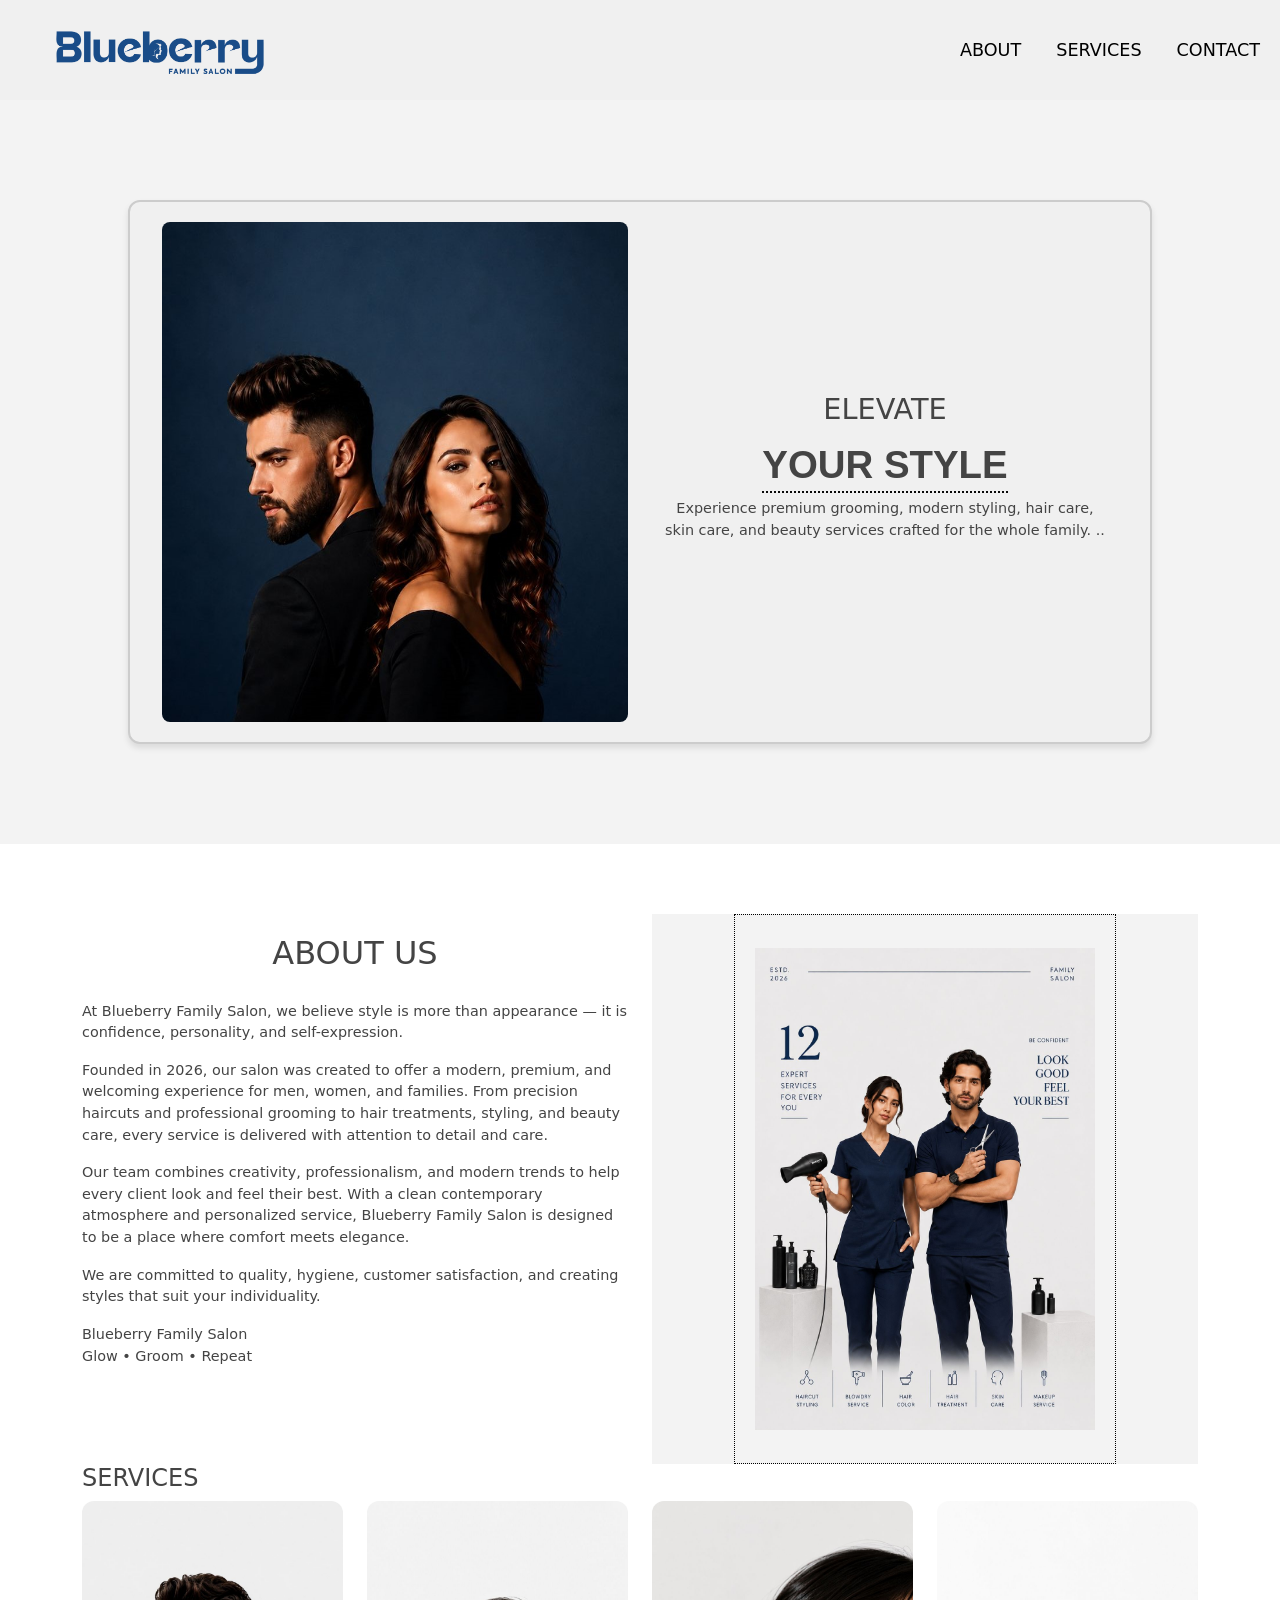
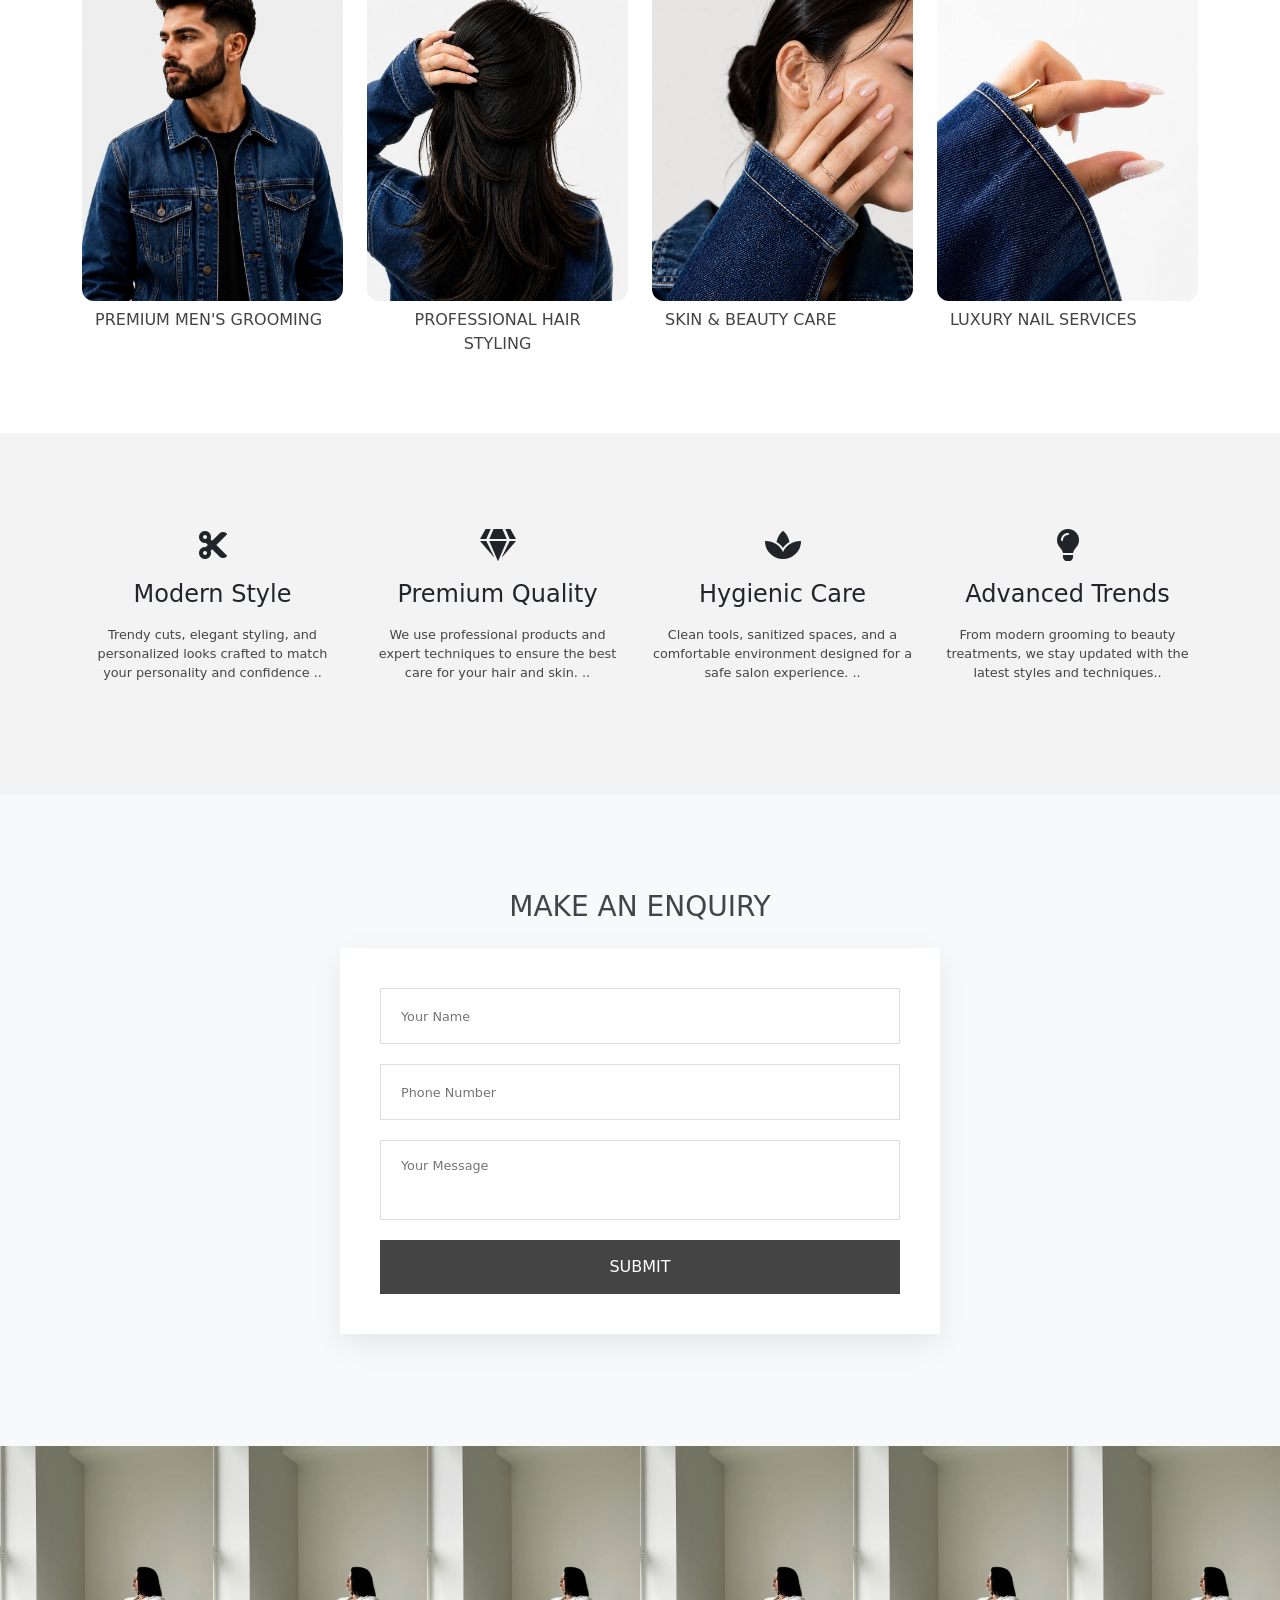
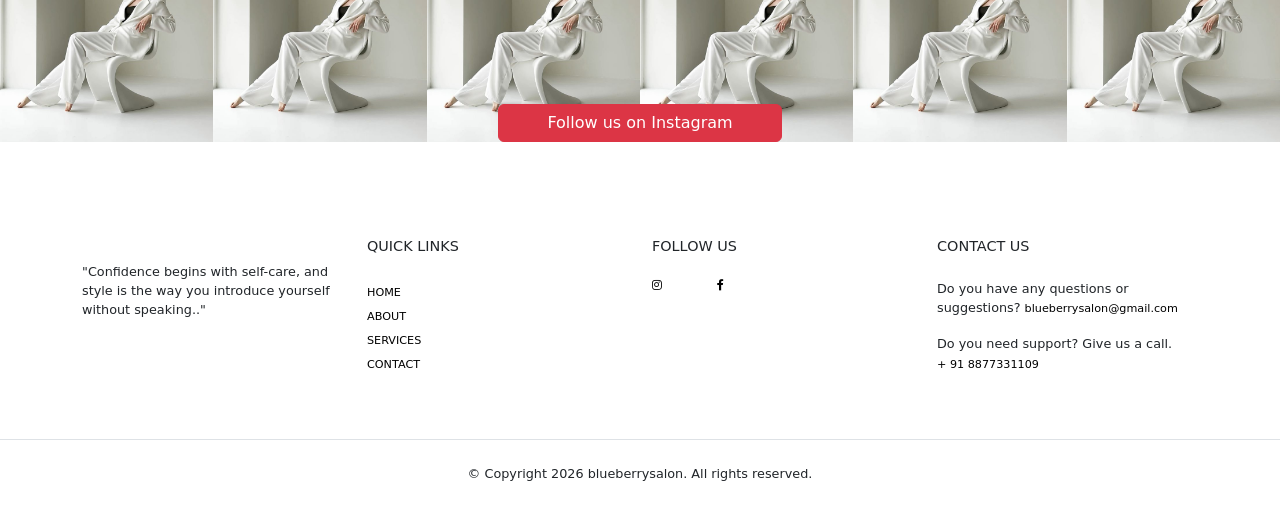
<file: happy/index.html>
<!DOCTYPE html>
<html lang="en">
<head>
    <meta charset="UTF-8">
    <meta name="viewport" content="width=device-width, initial-scale=1.0">
    <link rel="stylesheet" href="assets/style.css">
    <link href="https://cdn.jsdelivr.net/npm/bootstrap@5.3.0-alpha1/dist/css/bootstrap.min.css" rel="stylesheet">
    <link href="https://cdnjs.cloudflare.com/ajax/libs/font-awesome/5.15.4/css/all.min.css" rel="stylesheet">

    <link rel="preconnect" href="https://fonts.googleapis.com">
    <link rel="preconnect" href="https://fonts.gstatic.com" crossorigin>
    <link href="https://fonts.googleapis.com/css2?family=Dancing+Script:wght@400..700&display=swap" rel="stylesheet">
    <title>blueberrysalon</title>
</head>
<body>
    <div>
  <nav class="navbar py-16">

    <div class="navbar-brand">
        <img src="./images/logo.png" alt="Happy Theme Logo" class="logo">
    </div>

    <div class="navbar-links" id="navbar-links">
         <div class="close-menu" id="close-menu">
        <i class="fas fa-times"></i>
    </div>
         <a href="#about">ABOUT</a>
        <a href="#services">SERVICES</a>
        <a href="#footer">CONTACT</a>
          <div class="mobile-social">
        <a href="https://www.instagram.com/blueberrysalon" target="_blank">
            <i class="fab fa-instagram"></i>
        </a>

        <a href="https://www.facebook.com/share/1KfVQynQ6i/?mibextid=wwXIfr" target="_blank">
            <i class="fab fa-facebook-f"></i>
        </a>
    </div>
    </div>

    <div class="menu-toggle" id="mobile-menu">
        <div></div>
        <div></div>
        <div></div>
    </div>


</nav>
     
        <div class="header-section ">
            <!-- Navbar -->
   

            <div class="row collection-card py-16">
                <!-- Image Section -->
                <div class="col-md-6 d-flex ">
                    <img src="./images/bg.jpeg" class="img-fluid" alt="Collection Image" />
                </div>
                <!-- Text Section -->
                <div class="col-md-6 d-flex flex-column justify-content-center align-items-center ">
                    <h6 class="collection-text">ELEVATE </h6>
                    <h2 class="collection-text with-underline">YOUR STYLE</h2>
                    <p>Experience premium grooming, modern styling,
                      hair care, skin care, and beauty services
                      crafted for the whole family. .. </p>
                </div>
            </div>

           
            
        </div>
        

        <section class="categories pt-16 overflow-hidden">
            <div class="container">

            <div id="about" class="row">

    <!-- Image -->
    <div class="col-md-6 order-1 order-md-2">
        <div class="about-image">
            <img src="./images/about.jpeg"/>
        </div>
    </div>

    <!-- Text -->
    <div class="col-md-6 order-2 order-md-1">
        <div class="about-text">
            <h2>About US</h2>

            <p>
           At Blueberry Family Salon, we believe style is more than appearance — it is confidence, personality, and self-expression.
            </p>

            <p>
                Founded in 2026, our salon was created to offer a modern, premium, and welcoming experience for men, women, and families. From precision haircuts and professional grooming to hair treatments, styling, and beauty care, every service is delivered with attention to detail and care.

            </p>

              <p>
                Our team combines creativity, professionalism, and modern trends to help every client look and feel their best. With a clean contemporary atmosphere and personalized service, Blueberry Family Salon is designed to be a place where comfort meets elegance.
            </p>
               <p>
          We are committed to quality, hygiene, customer satisfaction, and creating styles that suit your individuality.
            </p>
               <p>
            Blueberry Family Salon
            <br/>
            Glow • Groom • Repeat            </p>
        </div>
    </div>

</div>
             
              <div id="services" class="open-up" data-aos="zoom-out">
                <div class="row populars">
                  <h2>Services</h2>
                  <div class="col-md-3">
                    <div class="cat-item image-zoom-effect">
                      <div class="image-holder">
                        <a href="index.html">
                          <img src="./images/men.jpeg" alt="categories" class="product-image img-fluid">
                        </a>
                      </div>
                      <div class="category-content">
                        <div class="product-button">
                          <a href="index.html" class="btn btn-common text-uppercase element-title"> Premium men's grooming</a>
                        </div>
                      </div>
                    </div>
                  </div>
                  <div class="col-md-3">
                    <div class="cat-item image-zoom-effect">
                      <div class="image-holder">
                        <a href="index.html">
                            <img src="./images/hair.jpeg" alt="categories" class="product-image img-fluid">
                        </a>
                      </div>
                      <div class="category-content">
                        <div class="product-button">
                          <a href="index.html" class="btn btn-common text-uppercase">Professional hair styling </a>
                        </div>
                      </div>
                    </div>
                  </div>
                  <div class="col-md-3">
                    <div class="cat-item image-zoom-effect">
                      <div class="image-holder">
                        <a href="index.html">
                            <img src="./images/face.jpeg" alt="categories" class="product-image img-fluid">
                        </a>
                      </div>
                      <div class="category-content">
                        <div class="product-button">
                          <a href="index.html" class="btn btn-common text-uppercase">Skin & Beauty care</a>
                        </div>
                      </div>
                    </div>
                  </div>
                  <div class="col-md-3">
                    <div class="cat-item image-zoom-effect">
                      <div class="image-holder">
                        <a href="index.html">
                            <img src="./images/nail.jpeg" alt="categories" class="product-image img-fluid">
                        </a>
                      </div>
                      <div class="category-content">
                        <div class="product-button">
                          <a href="index.html" class="btn btn-common text-uppercase">Luxury nail services</a>
                        </div>
                      </div>
                    </div>
                  </div>
                </div>
              </div>
            </div>
          </section>
     
        <section class="features py-5">
            <div class="container">
              <div class="row">
                <div class="col-md-3 text-center" data-aos="fade-in" data-aos-delay="0">
                  <div class="py-5">
                      <i class="fas fa-cut fa-2x"></i>
                    <h4 class="element-title text-capitalize my-3">Modern style</h4>
                    <p>Trendy cuts, elegant styling, and personalized looks crafted to match your personality and confidence .. </p>
                   </p>
                  </div>
                </div>
                <div class="col-md-3 text-center" data-aos="fade-in" data-aos-delay="300">
                  <div class="py-5">
                    <i class="fas fa-gem fa-2x"></i>
                    <h4 class="element-title text-capitalize my-3">Premium Quality</h4>
                    <p>We use professional products and expert techniques to ensure the best care for your hair and skin. .. </p>
                  </div>
                </div>
                <div class="col-md-3 text-center" data-aos="fade-in" data-aos-delay="600">
                  <div class="py-5">
                    <i class="fas fa-spa fa-2x"></i>
                    <h4 class="element-title text-capitalize my-3" >Hygienic Care</h4>
                    <p>Clean tools, sanitized spaces, and a comfortable environment designed for a safe salon experience. .. </p>
                  </div>
                </div>
                <div class="col-md-3 text-center" data-aos="fade-in" data-aos-delay="900">
                  <div class="py-5">
                    <i class="fas fa-lightbulb fa-2x"></i>
                    <h4 class="element-title text-capitalize my-3">Advanced Trends</h4>
                    <p>From modern grooming to beauty treatments, we stay updated with the latest styles and techniques.. </p>
                  </div>
                </div>
              </div>
            </div>
          </section>
<section class="newsletter bg-light" style="background:  no-repeat;">
  <div class="container">
    <div class="row justify-content-center">
      <div class="col-md-8 py-5 my-5">

        <div class="subscribe-header text-center pb-3">
          <h3 class="section-title text-uppercase">Make an Enquiry</h3>
        </div>



<form id="enquiry-form" class="enquiry-form">

  <input type="hidden" name="access_key" value="0115dc93-41a4-45bd-a144-3be3e2534e98">

  <input 
      type="text" 
      name="name" 
      placeholder="Your Name"
      required>

  <input 
      type="tel" 
      name="phone" 
      placeholder="Phone Number"
      required
      pattern="[0-9]{10}"
      maxlength="10"
      inputmode="numeric"
      title="Please enter a valid 10-digit phone number">

  <textarea 
      name="message" 
      placeholder="Your Message"
      required></textarea>

  <button type="submit">Submit</button>

</form>

<p id="result"></p>

      </div>
    </div>
  </div>
</section>

  <section class="instagram position-relative">
    <div class="d-flex justify-content-center w-100 position-absolute bottom-0 z-1">
      <a href="https://www.instagram.com/blueberrysalon?igsh=eDUyNmQ1MWh6NHI2&utm_source=qr" class="btn btn-danger px-5">Follow us on Instagram</a>
    </div>
    <div class="row g-0">
      <div class="col-6 col-sm-4 col-md-2">
        <div class="insta-item">
          <a  target="_blank">
            <img src="./images/bg1.jpeg" alt="instagram" class="insta-image img-fluid">
          </a>
        </div>
      </div>
      <div class="col-6 col-sm-4 col-md-2">
        <div class="insta-item">
          <a  target="_blank">
            <img src="./images/bg1.jpeg" alt="instagram" class="insta-image img-fluid">
          </a>
        </div>
      </div>
      <div class="col-6 col-sm-4 col-md-2">
        <div class="insta-item">
          <a  target="_blank">
            <img src="./images/bg1.jpeg" alt="instagram" class="insta-image img-fluid">
          </a>
        </div>
      </div>
      <div class="col-6 col-sm-4 col-md-2">
        <div class="insta-item">
          <a  target="_blank">
            <img src="./images/bg1.jpeg" alt="instagram" class="insta-image img-fluid">
          </a>
        </div>
      </div>
      <div class="col-6 col-sm-4 col-md-2">
        <div class="insta-item">
          <a  target="_blank">
            <img src="./images/bg1.jpeg" alt="instagram" class="insta-image img-fluid">
          </a>
        </div>
      </div>
      <div class="col-6 col-sm-4 col-md-2">
        <div class="insta-item">
          <a  target="_blank">
            <img src="./images/bg1.jpeg" alt="instagram" class="insta-image img-fluid">
          </a>
        </div>
      </div>
    </div>
  </section>

  <footer id="footer" class="mt-5">
    <div class="container">
      <div class="row d-flex flex-wrap justify-content-between py-5">
        <div class="col-md-3 col-sm-6">
          <div class="footer-menu footer-menu-001">
            <div class="footer-intro mb-4">
              <!-- <a href="index.html" class="foot-logo">
                <img src="images/logo-1.png" alt="logo">
              </a> -->
            </div>
            <p>"Confidence begins with self-care, and style is the way you introduce yourself without speaking.."</p>
            <div class="social-links">
              <ul class="list-unstyled d-flex flex-wrap gap-3">
                <li>
                  <a href="#" class="text-secondary">
                    <svg width="24" height="24" viewBox="0 0 24 24">
                      <use xlink:href="#facebook"></use>
                    </svg>
                  </a>
                </li>
              
                
               
                <li>
                  <a href="#" class="text-secondary">
                    <svg width="24" height="24" viewBox="0 0 24 24">
                      <use xlink:href="#instagram"></use>
                    </svg>
                  </a>
                </li>
              </ul>
            </div>
          </div>
        </div>
        <div class="col-md-3 col-sm-6">
          <div class="footer-menu footer-menu-002">
            <h5 class="widget-title text-uppercase mb-4">Quick Links</h5>
            <ul class="menu-list list-unstyled text-uppercase border-animation-left fs-6">
              <li class="menu-item">
                <a href="index.html" class="item-anchor">Home</a>
              </li>
              <li class="menu-item">
                <a href="index.html" class="item-anchor">About</a>
              </li>
              <li class="menu-item">
                <a href="blog.html" class="item-anchor">Services</a>
              </li>
              
              <li class="menu-item">
                <a href="#" class="item-anchor">Contact</a>
              </li>
            </ul>
          </div>
        </div>
       <div class="col-md-3 col-sm-6">
    <div class="footer-menu footer-menu-003">

        <h5 class="widget-title text-uppercase mb-4">Follow Us</h5>

        <div class="social-icons">

            <a href="https://www.instagram.com/blueberrysalon?igsh=eDUyNmQ1MWh6NHI2&utm_source=qr" class="social-icon">
                <i class="fab fa-instagram"></i>
            </a>

            <a href="https://www.facebook.com/share/1KfVQynQ6i/?mibextid=wwXIfr" class="social-icon">
                <i class="fab fa-facebook-f"></i>
            </a>

        </div>

    </div>
</div>
        <div class="col-md-3 col-sm-6">
          <div class="footer-menu footer-menu-004 border-animation-left">
            <h5 class="widget-title text-uppercase mb-4">Contact Us</h5>
            <p>Do you have any questions or suggestions? <a href="mailto:contact@yourcompany.com"
                class="item-anchor">blueberrysalon@gmail.com</a></p>
            <p>Do you need support? Give us a call. <a href="tel:+43 720 11 52 78" class="item-anchor"> <br/>+ 91 8877331109
                </a>
            </p>
          </div>
        </div>
      </div>
    </div>
   <div class="border-top py-4 text-center">
    <div class="container">
        <p class="mb-0">
            © Copyright 2026 blueberrysalon. All rights reserved.
        </p>
    </div>
</div>
  </footer>
        
        
    </div>
	<script src="assets/script.js"></script>
  


</body>
</html>
</file>
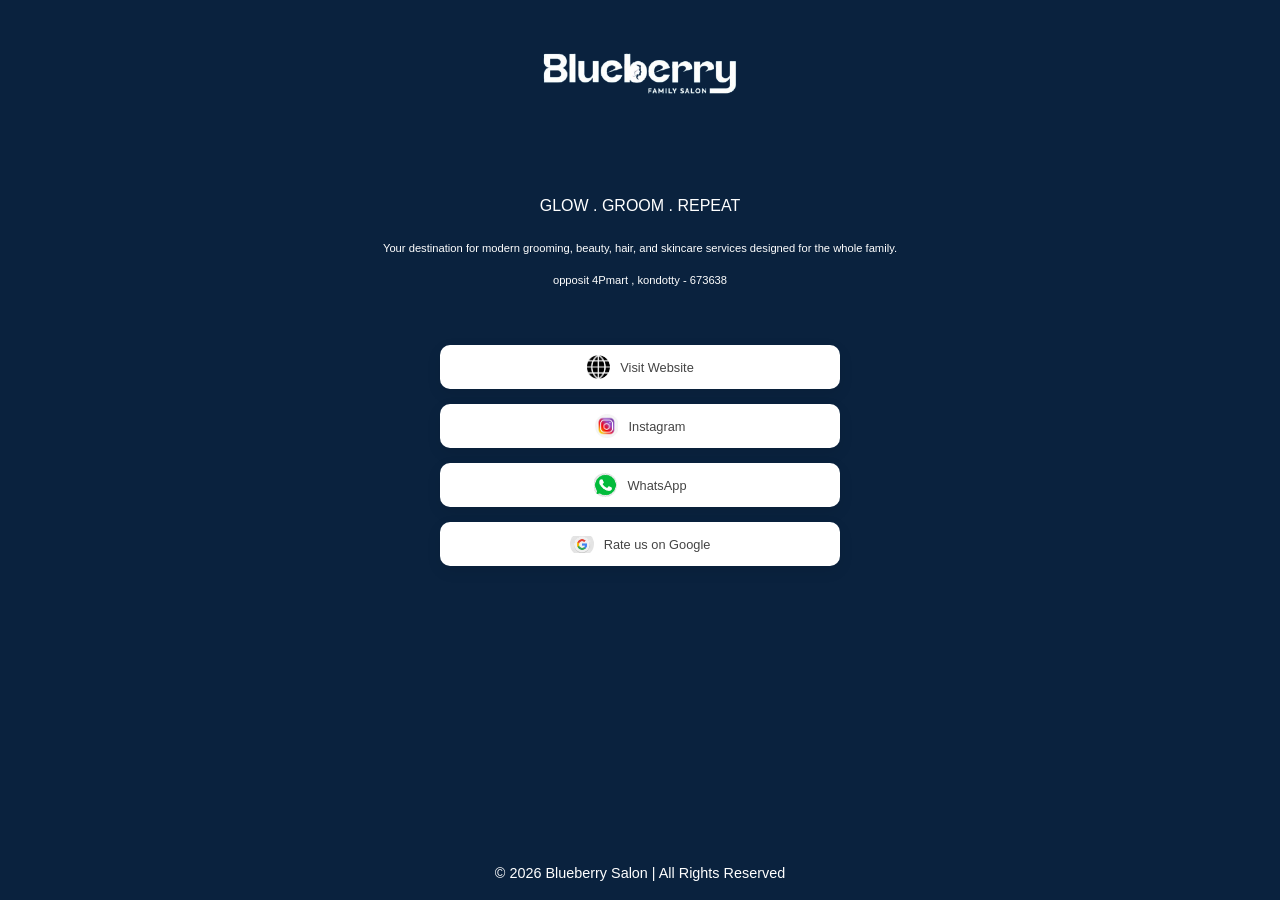
<file: happy/connect.html>
<!DOCTYPE html>
<html lang="en">
<head>
    <meta charset="UTF-8">
    <meta name="viewport" content="width=device-width, initial-scale=1.0">

    <!-- CSS -->
    <link rel="stylesheet" href="assets/style.css">

    <!-- Bootstrap -->
    <link href="https://cdn.jsdelivr.net/npm/bootstrap@5.3.0/dist/css/bootstrap.min.css" rel="stylesheet">

    <!-- Icons -->
    <link href="https://cdnjs.cloudflare.com/ajax/libs/font-awesome/5.15.4/css/all.min.css" rel="stylesheet">

    <title>Blueberry Salon Links</title>

   
</head>

<body id="linktree">

    <!-- Logo -->
    <div class="logo-section">
        <img src="./images/logo2.png" alt="Blueberry Salon Logo">
    </div>

    <div class="tree-text">
        <h6>
       GLOW . GROOM . REPEAT
        </h6>
        <br/>
        <p>Your destination for modern grooming, beauty, hair, and skincare services designed for the whole family.</p>
        <p id="loc"> opposit 4Pmart , kondotty - 673638</p>
    </div>

    <!-- Links -->
   <div class="links-container">

    <a href="index.html" class="link-btn website" target="_blank">
        <img src="images/web.jpeg" class="icon"> Visit Website
    </a>

    <a href="https://www.instagram.com/blueberrysalon" class="link-btn instagram" target="_blank">
        <img src="images/insta.jpeg" class="icon"> Instagram
    </a>

    <a href="https://wa.me/918877331109" class="link-btn whatsapp" target="_blank">
        <img src="images/whatspp.jpeg" class="icon"> WhatsApp
    </a>

    <a href="https://g.page/r/YOUR_GOOGLE_REVIEW_LINK/review" class="link-btn google" target="_blank">
        <img src="images/google.jpeg" class="icon"> Rate us on Google
    </a>

</div>

    <!-- Footer -->
    <footer id="qr-footer">
        © 2026 Blueberry Salon | All Rights Reserved
    </footer>

</body>
</html>
</file>
<file: happy/assets/style.css>
body {
    margin: 0;
    font-family: Arial, sans-serif;
}
.py-16{
    padding-left: 20px !important;
    padding-right: 20px !important;
}

.pt-16{
    padding: 50px;
}
/* Small screens */
@media (max-width: 768px) {
    .pt-16 {
        padding: 25px;
    }
}

html {
    scroll-behavior: smooth;
}
section {
    scroll-margin-top: 100px; /* adjust based on navbar height */
}
.section-title{
  color: #444;
}

.header-section {
    width: 100%;
    height:auto !important;
    background: #f3f3f3;
    overflow: hidden;
    color: black;
    display: flex !important;
    padding-bottom: 100px;
    padding-top: 100px;
    flex-direction: column ;
    align-items: center;
    text-align: center;
    display: flex !important; /* Use Flexbox for centering */
    justify-content: center !important; /* Centers the child horizontally */
    align-items: center !important;

}



.navbar {
    display: flex;
    justify-content: space-between;
    align-items: center;
    background-color: #f0f0f0;
    position: fixed;
    width: 100%;
    top: 0;
    left: 0;
    z-index: 1000;
    padding: 12px 20px;
    box-sizing: border-box;
}

.navbar-brand {
    display: flex;
    align-items: center;
    flex: 1;
}

.logo {
    width: 280px;
    max-width: 100%;
    height: auto;
    object-fit: contain;
    background: transparent !important;
    mix-blend-mode: multiply;
}

/* Toggle */
.menu-toggle {
    display: none; /* hidden on desktop */
    flex-direction: column;
    justify-content: center;
    align-items: center;
    cursor: pointer;
    margin-left: auto;
}



.menu-toggle div {
    width: 24px;
    height: 2px;
    background-color: black;
    margin: 4px 0;
    transition: 0.3s;
}

/* Mobile */
@media (max-width: 768px) {

    .navbar {
        padding: 10px 15px;
    }

    .logo {
        width: 340px;
    }

    .menu-toggle div {
        width: 22px;
    }
 
}

/* Extra small screens */
@media (max-width: 480px) {

    .logo {
        width: 250px;
    }

    .navbar {
        padding: 8px 12px;
    }
      .collection-card img{
        height: 75% !important;
    }
}

.navbar-links {
    display: flex;
    align-items: center;
    gap: 35px;
}

.navbar-links a {
    text-decoration: none;
    color: black;
    font-size: 1.1rem;
    font-weight: 500;
    transition: color 0.3s ease;
}

.navbar-links a:hover {
    color: #1C528F;
}



.menu-toggle div {
    width: 24px;
    height: 2px;
    background-color: black;
    margin: 4px 0;
}
.navbar-links.active {
    background: white !important;
}


.navbar-links {
    transition: all 0.3s ease;
}

@media (max-width: 768px) {

    .menu-toggle {
        display: flex; 
    }

     .menu-toggle {
        display: flex;
        z-index: 1001;
    }

    .navbar-links {
        position: fixed;
        top: 0;
        left: 0;
        width: 100%;
        height: 100vh;

        background: rgba(0,0,0,0.95);

        display: flex;
        flex-direction: column;
        justify-content: center;
        align-items: center;
        gap: 30px;

        transform: translateY(-100%);
        opacity: 0;
        visibility: hidden;

        transition: all 0.4s ease;
        z-index: 1001;
    }

    .navbar-links.active {
        transform: translateY(0);
        opacity: 1;
        visibility: visible;
    }

    .navbar-links a {
        color: #1C528F;
        font-size: 1rem;
      font-weight: bolder !important;

    }
      .collection-card{
        width: 95% !important;
    }


     .navbar-links.active .mobile-social {
        display: flex;
        gap: 25px;
        margin-top: 20px;
    }

    .mobile-social a {
        color: black;
        font-size: 1rem;
    }
}
   

/* Hide on desktop */
.close-menu {
    display: none;
}

/* Mobile */
@media (max-width: 768px) {

    .close-menu {
        display: block;
        position: absolute;
        top: 20px;
        right: 25px;
        font-size: 1.5rem;
        color: black;
        cursor: pointer;
        z-index: 2002;
    }

    .close-menu:hover {
        color: #1C528F;
    }
}
.navbar-links.active .mobile-social {
    position: absolute;
    bottom: 40px;
}

.menu-toggle {
    z-index: 1000 !important;
}
.no-scroll {
    overflow: hidden;
}

   
/* Hide on desktop */
.mobile-social {
    display: none;
}



.collection-card {
    background-color: #f0f0f0;
    box-shadow: 0 4px 6px rgba(0, 0, 0, 0.1);
    border: 2px solid #ccc;
    padding: 20px;
    width: 80%;
    margin: auto;
    height: auto;
    /* margin-top: 50px !important; */
    border-radius: 12px;
      justify-content: center;
    align-items: center;
      display: flex !important;
}

/* Image */
.collection-card img {
    width: 100%;
    height: 100%;
    max-height: 500px;
    object-fit: cover;
    border-radius: 8px;
    display: block;
}

/* Text section */
.collection-card .col-md-6:last-child {
    padding: 20px;
}

/* Mobile Responsive */
@media (max-width: 768px) {

    .collection-card {
        width: 95%;
        padding: 15px;
    }

    .collection-card img {
        max-height: 300px;
        margin-bottom: 20px;
    }

    .collection-text {
        text-align: center;
    }
    .collection-card h2{
      font-size: 1.5rem !important;
    }
    .collection-card h6{
      font-size: 1.2rem !important
    }
  
}

.collection-text {
    color: #333;
    text-align: left;
    margin: 0 auto;
    margin: 5px 0;
}

.collection-card h2{
    font-size: 2.4rem; 
    font-weight: 600;
    color: #444

}
.collection-card h6{
    font-size: 1.8rem;
    font-weight: 400;
    color: #444
}
  .collection-card p{
      font-size: .9rem;
      color: #444
    }


.with-underline {
    position: relative;
    display: inline-block;
    text-align: center; 
    margin: 10px 0; 
    font-family: 'Arial', sans-serif; 
    color: #333;
}

.with-underline::after {
    content: ''; 
    position: absolute;
    bottom: -5px; 
    left: 0;
    width: 100%; 
    height: 0;
    border-bottom: 2px dotted #0a0a0a; 
}
.categories{
  padding-top: 70px;
  padding-bottom: 70px;
}


/*--- Image hover Effects
-----------------------------------------------*/
.image-zoom-effect {
    display: flex;
    flex-wrap: wrap;
  }

   .image-holder {
    width: 100%;
    height: 400px !important; /* same height for all cards */
    overflow: hidden;
    border-radius: 12px;
}

.product-image {
    width: 100%;
    height: 100%;
    object-fit: cover; /* image fits perfectly inside */
    display: block;
}
  .first-imgs{
    height: 400px;
    width: 100%;
    object-fit: cover;
  }
  .product-image img{
    height: 100%;
  
  }
  .insta-image{
    height: 250px;
    width: 100%;
    object-fit: cover;
  }
  
  .image-zoom-effect .image-holder {
    width: 100%;
    height: auto;
    overflow: hidden;
    transform: scale(1);
    transition: transform 0.3s cubic-bezier(0.25, 0.46, 0.45, 0.94);
  }
  
  .image-zoom-effect:hover .image-holder {
    transform: scale(0.95);
  }
  
  .image-zoom-effect img {
    transform: scale(1);
    will-change: transform;
    transition: transform 0.3s cubic-bezier(0.25, 0.46, 0.45, 0.94);
    z-index: 0;
  }
  
  .image-zoom-effect:hover img {
    transform: scale(1.1);
  }


  .features{
    background: #f3f3f3;
  }

  .features p , .about-text p{
    color: #444;
    font-size: .8rem;

  }
    .about-text p{
    color: #444;
    font-size: .9rem;

  }

  .border-animation-left .item-anchor {
    position: relative;
    margin-bottom: 20px;
  }
  
  .border-animation-left .item-anchor:after {
    content: "";
    position: absolute;
    width: 0;
    height: 1px;
    left: 0;
    bottom: 0;
    z-index: 9;
    background: var(--bs-dark);
    transition: all 0.5s ease;
  }
  
  .border-animation-left.light-border .item-anchor:after,
  .border-animation-left .item-anchor:after {
    background: var(--bs-dark);
  }
  
  .border-animation-left .item-anchor:hover:after,
  .border-animation-left .item-anchor:focus:after {
    width: 100%;
  }

.about{
  padding-bottom: 20px;
}
  
  .about-text {
    padding-top: 20px;
    padding-bottom: 20px;
    
  }
  .about-text h2{
    text-transform: uppercase;
    display: flex;
    justify-content: center;
    text-align: center;
    padding-bottom: 20px;
    color: #444


  }
  
  .about-image{
    /* padding: 20px; */
    width: 100%;
    height:550px;
    object-fit: contain;
    background-color: #f3f3f3;
    display: flex;
    justify-content: center;
  }

  @media (max-width: 768px) { /* Adjust for small screens */
    .about-image {
        height: 300px;
    }
}
  .about-image img{
    width: 70%;
    height: 100%;
    padding: 20px;
    justify-content: center;
    display: flex;
    object-fit: contain;

    border: 1px black dotted;
  }

  .populars h2{
    text-transform: uppercase;
    font-size: 1.5rem;
    color: #444;
  }
  .populars a{
        color: #444;

  }


  .menu-item a,.footer-menu a{
    text-decoration: none;
    color: black  ;
    font-size: .7rem;
  }
  .widget-title{
    font-size: .9rem;
  }

  textarea.form-control {
    resize: none;
}

.enquiry-form {
    max-width: 600px;
    margin: auto;
    background: #ffffff;
    padding: 40px;
    /* border-radius: 20px; */
    box-shadow: 0 10px 30px rgba(0,0,0,0.08);
    display: flex;
    flex-direction: column;
    gap: 20px;
}

.enquiry-form h2 {
    text-align: center;
    font-size: 2rem;
    margin-bottom: 10px;
    font-family: "Dancing Script", serif;
    color: #222;
}

.enquiry-form input,
.enquiry-form textarea {
    width: 100%;
    padding: 15px 20px;
    border: 1px solid #ddd;
    /* border-radius: 12px; */
    font-size: 1rem;
    outline: none;
    transition: 0.3s ease;
    box-sizing: border-box;
}

.enquiry-form input:focus,
.enquiry-form textarea:focus {
    border-color: #1C528F;
    box-shadow: 0 0 10px rgba(212,163,115,0.2);
}

.enquiry-form textarea {
    resize: none;
}

.enquiry-form button {
    background: #444;
    color: white;
    border: none;
    padding: 15px;
    font-size: 1rem;
    text-transform: uppercase;
    cursor: pointer;
    transition: 0.3s ease;
}

.enquiry-form button:hover {
    background: #1C528F;
}

/* Mobile Responsive */
@media (max-width: 768px) {
    .enquiry-form {
        padding: 25px;
    }

    .enquiry-form h2 {
        font-size: 1.6rem;
    }
}

.social-icons {
    display: flex;
    gap: 20px;
    align-items: center;
}

.social-icon {
    width: 45px;
    height: 45px;
    border-radius: 50%;
    color: white;
    display: flex;
    text-decoration: none;
    font-size: 18px;
    transition: 0.3s ease;
}

.social-icon:hover {
    transform: translateY(-3px);
}


.border-top p ,.footer-menu p ,.newsletter ::placeholder{
font-size: .8rem;
}



/* link tree  */

  #linktree {
            margin: 0;
            font-family: Arial, sans-serif;
            background: #0a223e;
            display: flex;
            flex-direction: column;
            min-height: 100vh;
            overflow: hidden;
        }

        /* Top Logo */
        .logo-section {
            text-align: center;
            padding: 40px 20px 20px;
        }

        .logo-section img {
            width: 380px;
            max-width: 90%;
        }

        /* Links Section */
        .links-container {
            flex: 1;
            display: flex;
            flex-direction: column;
            align-items: center;
            gap: 15px;
            padding: 20px;
        }
       

        .link-btn {
            width: 100%;
            max-width: 400px;
            padding: 10px 20px;
                background: #fff;
                color: #000;
                box-shadow: 0 5px 15px rgba(0,0,0,0.08);
                border-radius: 10px;
            text-align: center;
            font-size: .8rem;
            text-decoration: none;
            font-weight: 500;
            transition: 0.3s;
            display: flex;
            justify-content: center;
            align-items: center;
            gap: 10px;
        }


.link-btn img{
  border-radius: 50%;
}

.link-btn:hover {
    transform: translateY(-2px);
}

.icon {
    width: 24px;
    height: 24px;
    object-fit: contain;
}

        /* Button styles */
        .website {
            background: white;
            color: #444;
        }

        .instagram {
            background: white;
            color: #444;
        }

        .whatsapp {
            background: white;
            color: #444;
        }
          .google {
            background: white;
            color: #444;
        }

        .link-btn:hover {
            transform: translateY(-3px);
            opacity: 0.9;
        }

        /* Footer */
        #qr-footer {
            text-align: center;
            padding: 15px;
            background: #0a223e;
            color: white;
            font-size: 0.9rem;
        }

        .tree-text{
          color: white;
          padding: 20px;
          font-size: .7rem;
          text-align: center;
          margin-top: 50px;
        }
        #loc{
          font-size: .7rem;
        }

        #result{
    margin-top:10px;
    text-align:center;
    font-size:14px;
    color:green;
}
</file>
